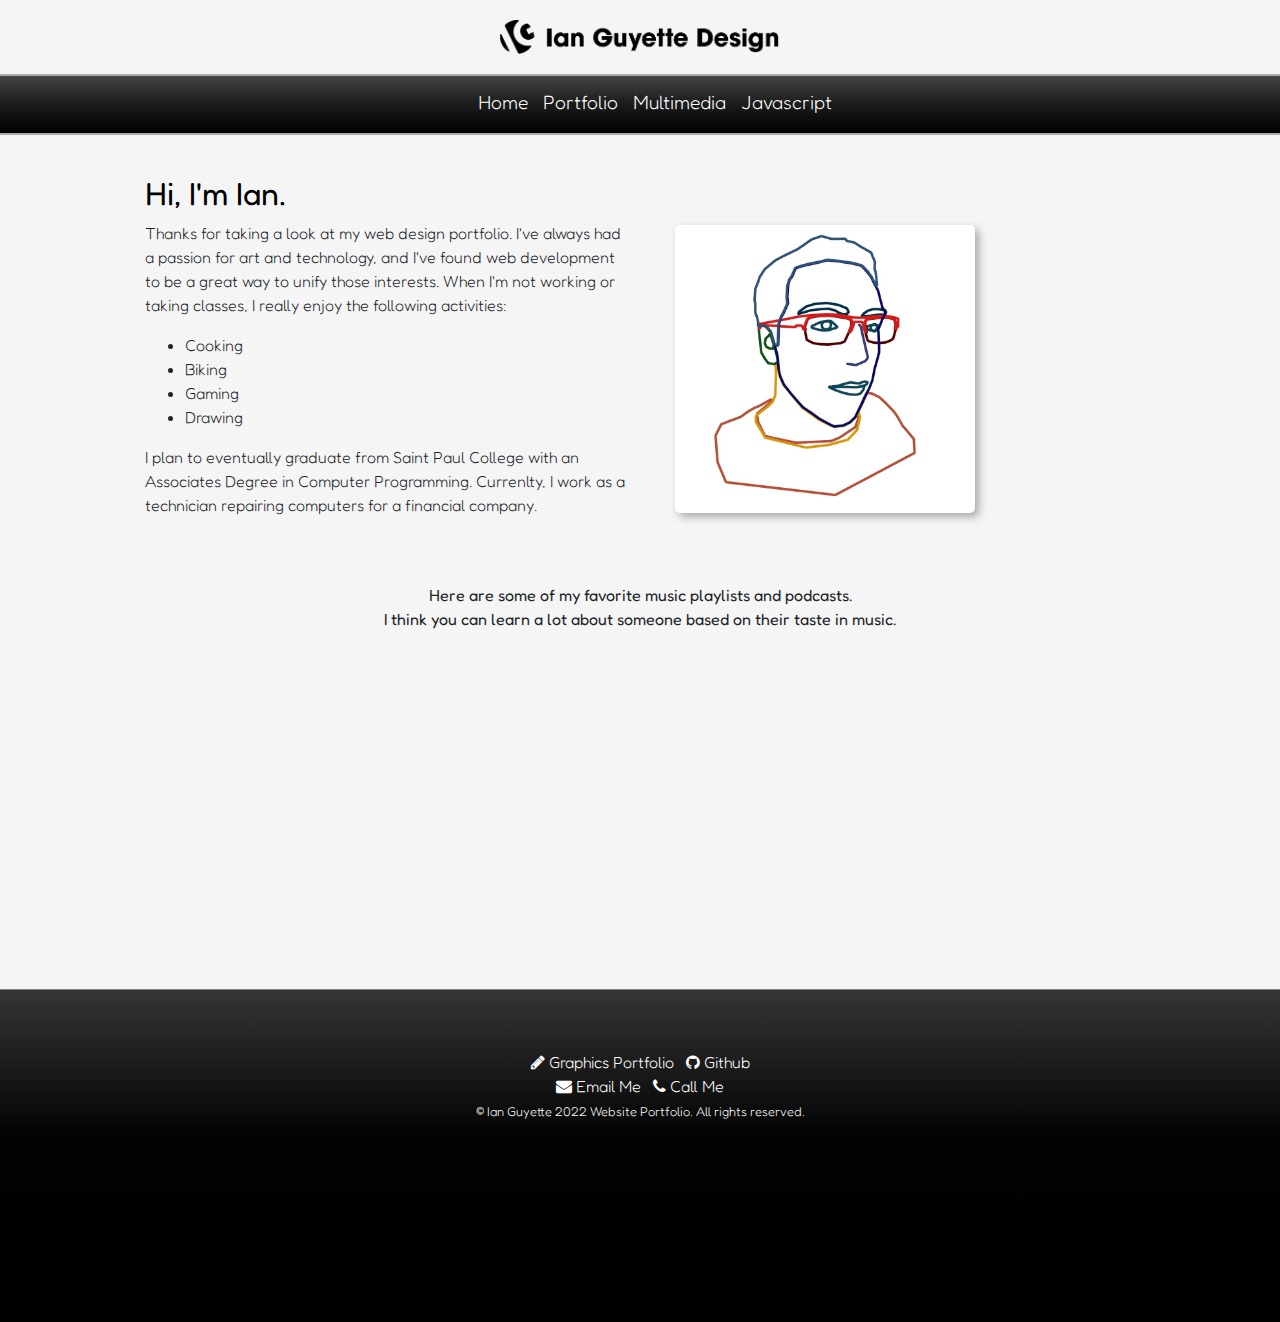
<file: index.html>
<!DOCTYPE html>
<html lang="en">
<head>
	<meta charset="utf-8">
	<title>Home Page</title>
	<meta name="description" content="Ian Guyette is a designer and computer enthusiast who loves creating digital content of all kinds.">
	<meta name="viewport" content="width=device-width, initial-scale=1">
	<link rel="stylesheet" href="https://cdnjs.cloudflare.com/ajax/libs/font-awesome/4.7.0/css/font-awesome.min.css">
	<link rel="stylesheet" href="https://cdn.jsdelivr.net/npm/bootstrap@4.6.1/dist/css/bootstrap.min.css">
	<link rel="stylesheet" href="style.css">
</head>
<body>
	<header>
		<a href="index.html"><img src="images/logo-header.png" alt="website title" width="280px" height="34px"></a>
	</header>
	<nav>
		<ul>
			<li><a href="index.html">Home</a></li>
			<li><a href="portfolio.html">Portfolio</a></li>
			<li><a href="multimedia.html">Multimedia</a></li>
			<li><a href="javascript.html">Javascript</a></li>
		</ul>
	</nav>
	<main>
		<div class="container-fluid">
        	<div class="row">
            	<div class="col-sm-6">
            		<h2>Hi, I'm Ian.</h2>
					<p>Thanks for taking a look at my web design portfolio. I've always had a passion for art and technology, and I've found web development to be a great way to unify those interests. When I'm not working or taking classes, I really enjoy the following activities:
					</p>
					<ul>
						<li>Cooking</li>
						<li>Biking</li>
						<li>Gaming</li>
						<li>Drawing</li>
					</ul>
					<p>
						I plan to eventually graduate from Saint Paul College with an Associates Degree in Computer Programming. Currenlty, I work as a technician repairing computers for a financial company.
					</p>
            	</div>
            	<div class="col-sm-6">
                	<img class="img-fluid" id="portrait" src="images/portrait2-01.jpeg" alt="portraint" width="300px" height="300px"/>
            	</div>
            </div>
            <div class="row">
            	<div class="col-sm-12">
            		<blockquote>Here are some of my favorite music playlists and podcasts. <br>I think you can learn a lot about someone based on their taste in music.</blockquote>
            	</div>
            </div>
            <div class="row">
            	<div class="col-sm-4">
            		<iframe src="https://open.spotify.com/embed/playlist/37i9dQZEVXcQjW3yWld8yl?utm_source=generator&theme=0" width="100%" height="232" frameBorder="0" allowfullscreen="" allow="autoplay; clipboard-write; encrypted-media; fullscreen; picture-in-picture"></iframe>
            	</div>
            	<div class="col-sm-4">
            		<iframe src="https://open.spotify.com/embed/playlist/1JCA2B4OJ2cDZDLcFrDt83?utm_source=generator" width="100%" height="232" frameBorder="0" allowfullscreen="" allow="autoplay; clipboard-write; encrypted-media; fullscreen; picture-in-picture"></iframe>
            	</div>
            	<div class="col-sm-4">
            		<iframe src="https://open.spotify.com/embed/show/54RpOtEt0xBo6K1FO0Vo7X?utm_source=generator" width="100%" height="232" frameBorder="0" allowfullscreen="" allow="autoplay; clipboard-write; encrypted-media; fullscreen; picture-in-picture"></iframe>
            	</div>
            </div>
            
        </div>
	</main>
	<footer>
		<i class="fa fa-pencil" aria-hidden="true"></i>
		<a href="https://ianguyette.com" target="_blank">Graphics Portfolio</a>&nbsp;&nbsp;
		<i class="fa fa-github" aria-hidden="true"></i>
		<a href="https://github.com/pearlConstruct?tab=repositories" target="_blank">Github</a><br>
		<i class="fa fa-envelope" aria-hidden="true"></i>
		<a href="mailto:ianguyette@gmail.com">Email Me</a>&nbsp;&nbsp;
		<i class="fa fa-phone" aria-hidden="true"></i>
		<a href="tel:9202426684">Call Me</a> <br>
		<small>&copy; Ian Guyette 2022 Website Portfolio. All rights reserved.</small>
	</footer>
	<script src="https://cdn.jsdelivr.net/npm/jquery@3.6.0/dist/jquery.slim.min.js"></script>
	<script src="https://cdn.jsdelivr.net/npm/popper.js@1.16.1/dist/umd/popper.min.js"></script>
	<script src="https://cdn.jsdelivr.net/npm/bootstrap@4.6.1/dist/js/bootstrap.bundle.min.js"></script>
</body>
</html>
</file>
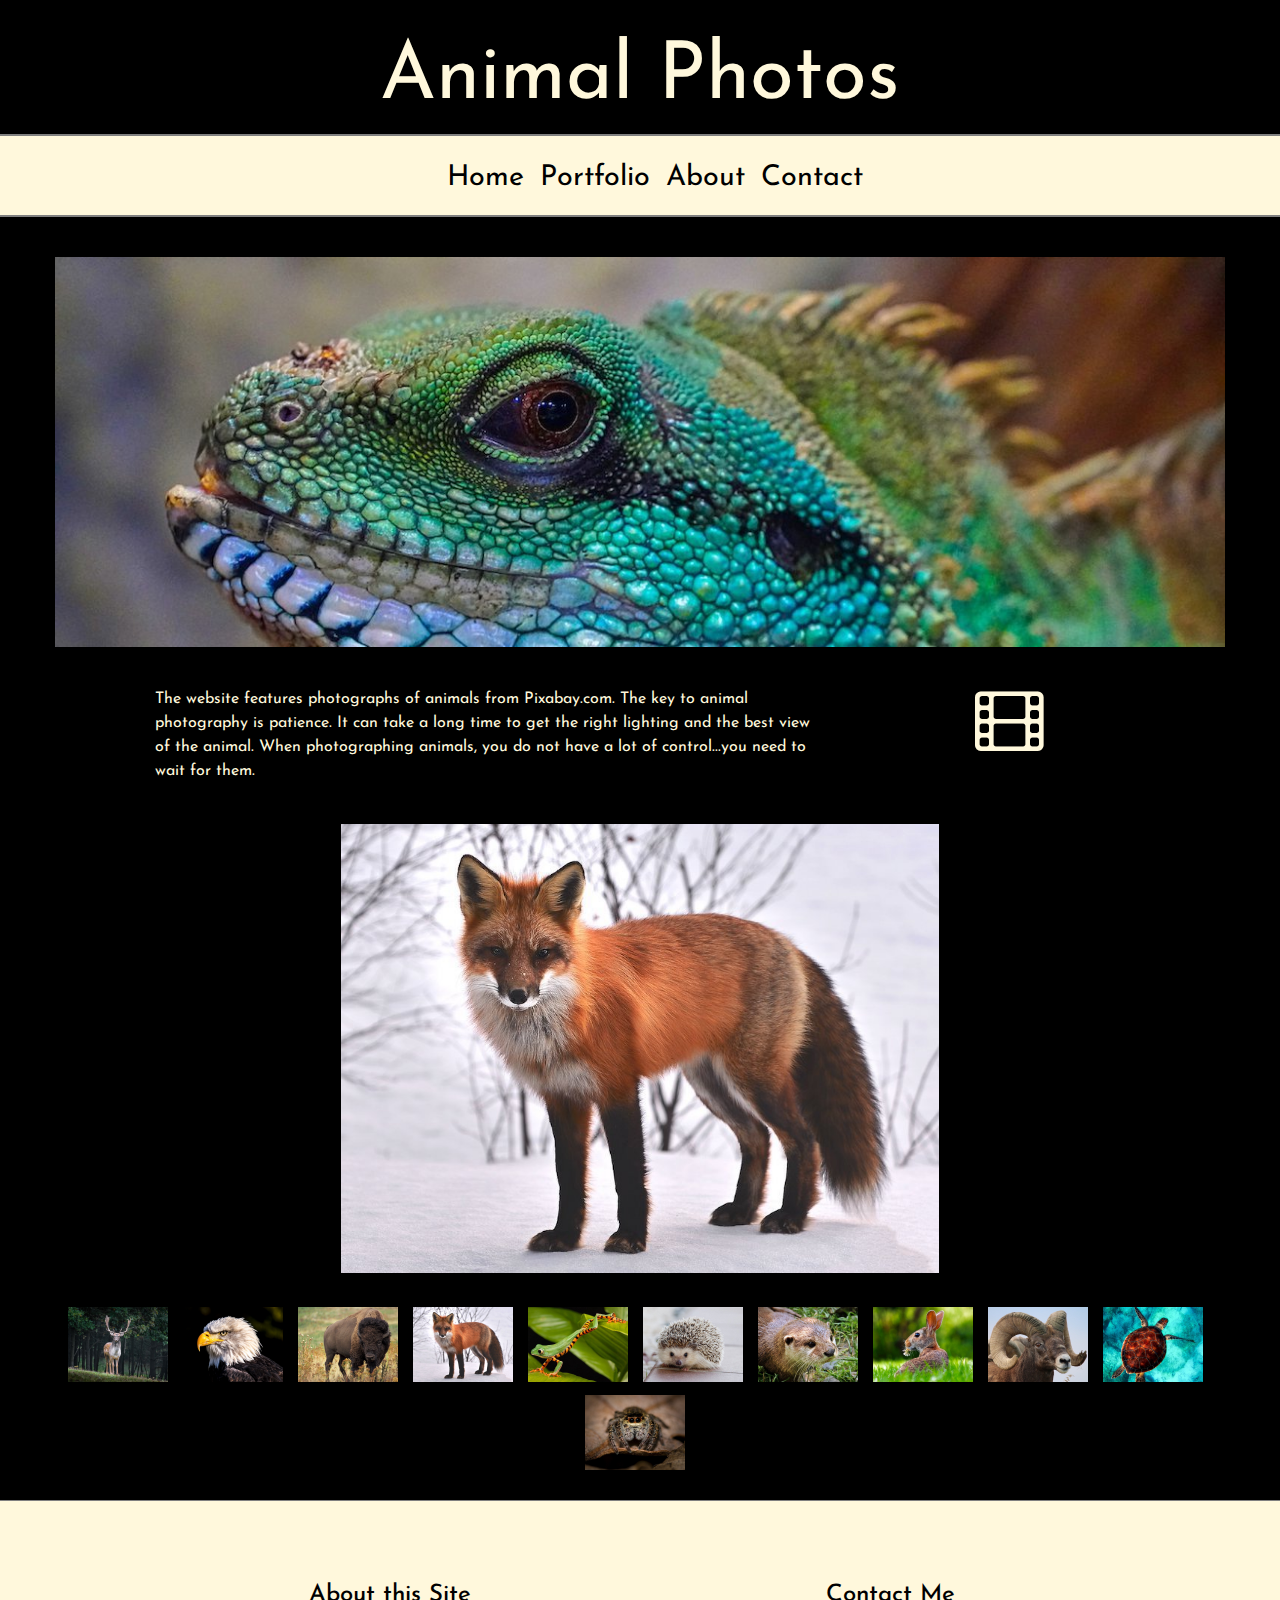
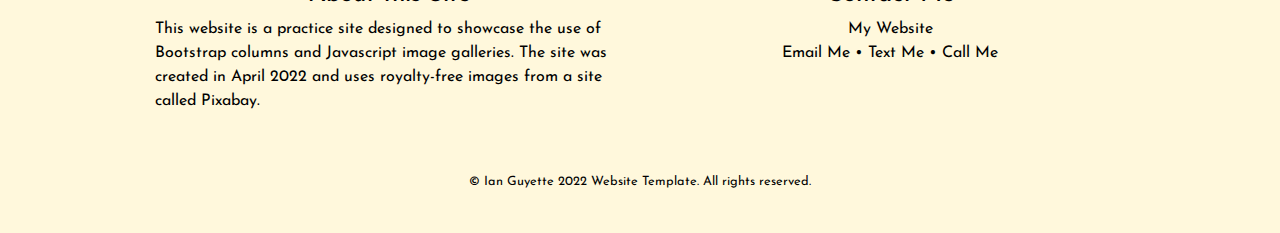
<file: animals/index.html>
<!DOCTYPE html>
<html lang="en">
<head>
	<meta charset="utf-8">
	<meta name="Animal Photos" content="This page shows a variety of photographs of animals from around the world.">
	<meta name="viewport" content="width=device-width, initial-scale=1">
	<title>Animal Photo Gallery</title>
	<link rel="stylesheet" href="https://cdnjs.cloudflare.com/ajax/libs/font-awesome/4.7.0/css/font-awesome.min.css">
	<link rel="stylesheet" href="https://cdn.jsdelivr.net/npm/bootstrap@4.6.1/dist/css/bootstrap.min.css">
	<link rel="stylesheet" href="style.css">
</head>
<body>
	<header>
		<h1>Animal Photos</h1>
	</header>
	<nav>
		<ul>
			<li><a href="index.html">Home</a></li>
			<li><a href="#">Portfolio</a></li>
			<li><a href="#">About</a></li>
			<li><a href="#">Contact</a></li>
		</ul>
	</nav>
	<main>
		<div class="container-fluid">
        	<div class="row">
            	<div class="col-sm-12">
               	 	<img src="images/lizard-hero.jpg" height="400" width="1200" class="img-fluid" alt="lizard head">
            	</div>
            	<div class="col-sm-8">
                	<blockquote>
                		<p>
                		The website features photographs of animals from Pixabay.com. The key to animal photography is patience. It can take a long time to get the right lighting and the best view of the animal. When photographing animals, you do not have a lot of control...you need to wait for them.
                		</p>
                	</blockquote>
            	</div>
            	<div class="col-sm-4">
                		<p>
                		<i class="fa fa-film" aria-hidden="true"></i>
                		</p>
            	</div>
        	</div>
        	<div class="row">
            	<div class="col-sm-12">
                	<div class="gallery">
                    	<div class="preview">
                        	<img id="preview" src="images/fox.jpg" style="display:block;margin:0 auto;" alt="" width="600" height="800"/>
                    	</div>
                    	<div class="gallery-thumbnails" style="margin:0 auto;text-align:center">
                        	<img onclick="document.getElementById('preview').src=document.getElementById('img1').src" id="img1" src="images/fallow-deer.jpg" alt="deer on hill" />
                        	<img onclick="document.getElementById('preview').src= document.getElementById('img2').src;" id="img2" src="images/adler.jpg" alt="eagle portrait"  />
                       		<img onclick="document.getElementById('preview').src = document.getElementById('img4').src;" id="img4" src="images/bison.jpg" alt="bison in snow" />
                        	<img onclick="document.getElementById('preview').src = document.getElementById('img5').src;" id="img5" src="images/fox.jpg" alt="fox in snow"  />
                        	<img onclick="document.getElementById('preview').src = document.getElementById('img6').src;" id="img6" src="images/frog.jpg" alt="frog leaping" />
                        	<img onclick="document.getElementById('preview').src = document.getElementById('img7').src;" id="img7" src="images/hedgehog.jpg" alt="hedgehog in snow" />
                        	<img onclick="document.getElementById('preview').src = document.getElementById('img8').src;" id="img8" src="images/otter.jpg" alt="otter in water" />
                        	<img onclick="document.getElementById('preview').src = document.getElementById('img9').src;" id="img9" src="images/rabbit.jpg" alt="rabbit in grass" />
                        	<img onclick="document.getElementById('preview').src = document.getElementById('img10').src;" id="img10" src="images/ram.jpg" alt="ram looking at camera" />
                        	<img onclick="document.getElementById('preview').src = document.getElementById('img11').src;" id="img11" src="images/sea-turtle.jpg" alt="sea turtle swimming" />
                        	<img onclick="document.getElementById('preview').src = document.getElementById('img12').src;" id="img12" src="images/spider.jpg" alt="spider looking at camera" />
                   		</div>
                	</div>
            	</div>
        	</div>
    	</div>
	</main>
	<footer>
		<div class="row footer-width">
        	<div class="col-sm-6 text-set" >
            	<h4>About this Site</h4>
            	<p>This website is a practice site designed to showcase the use of Bootstrap columns and Javascript image galleries. The site was created in April 2022 and uses royalty-free images from a site called Pixabay.
            	</p>
        	</div>
        	<div class="col-sm-6" >
        		<h4>Contact Me</h4>
            	<a href="https://ianguyette.com" target="_blank">My Website</a><br>
				<a href="mailto:ianguyette@gmail.com">Email Me</a> &bull;
				<a href="sms:9202426684" target="_blank">Text Me</a> &bull;
				<a href="tel:9202426684">Call Me</a> <br>
       		</div>
    	</div>
		<small>&copy; Ian Guyette 2022 Website Template. All rights reserved.</small>
	</footer>
	<script src="https://cdn.jsdelivr.net/npm/jquery@3.6.0/dist/jquery.slim.min.js"></script>
	<script src="https://cdn.jsdelivr.net/npm/popper.js@1.16.1/dist/umd/popper.min.js"></script>
	<script src="https://cdn.jsdelivr.net/npm/bootstrap@4.6.1/dist/js/bootstrap.bundle.min.js"></script>
</body>
</html>
</file>
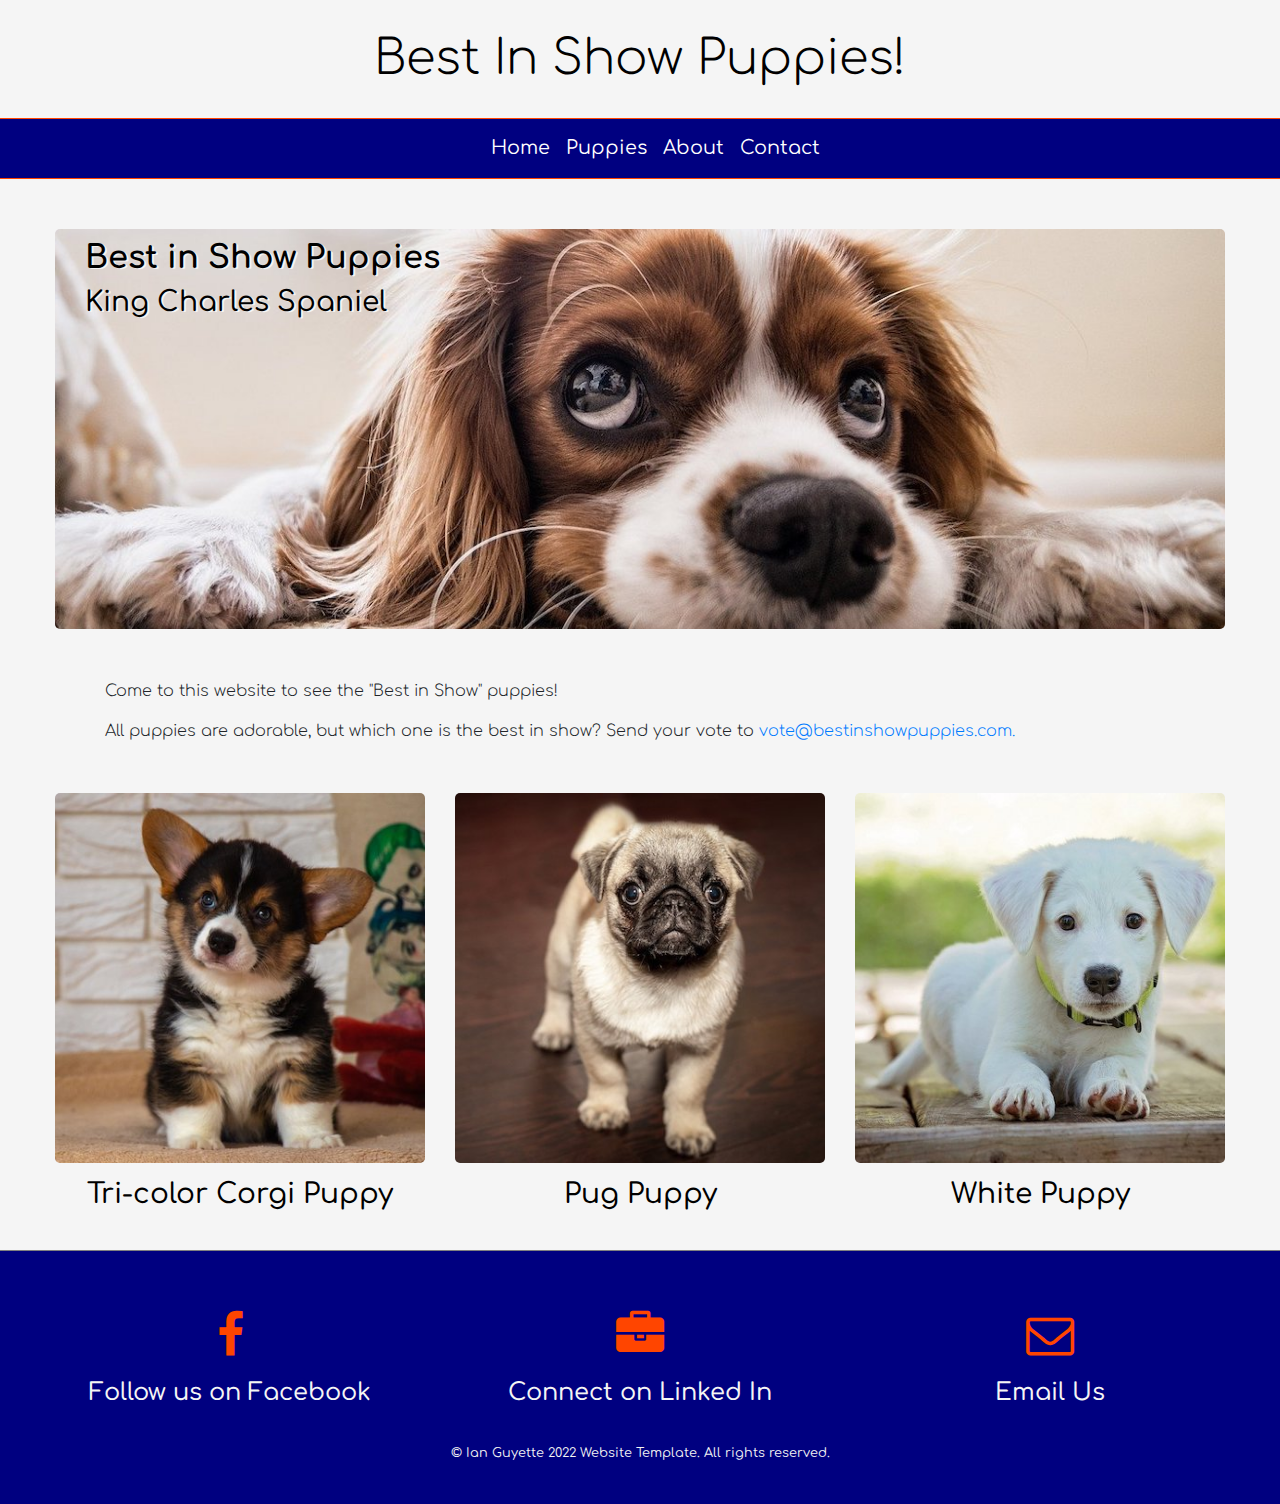
<file: puppies/index.html>
<!DOCTYPE html>
<html lang="en">
<head>
	<meta charset="utf-8">
	<meta name="description" content="This page will show you all of the puppies in the running for Puppy of the Year!">
	<meta name="viewport" content="width=device-width, initial-scale=1">
	<title>Best in Show Puppies!</title>
	<link rel="stylesheet" href="https://cdnjs.cloudflare.com/ajax/libs/font-awesome/4.7.0/css/font-awesome.min.css">
	<link rel="stylesheet" href="https://cdn.jsdelivr.net/npm/bootstrap@4.6.1/dist/css/bootstrap.min.css">
	<link rel="stylesheet" href="style.css">
</head>
<body>
	<header>
		<h1>Best In Show Puppies!</h1>
	</header>
	<nav>
		<ul>
			<li><a href="index.html">Home</a></li>
			<li><a href="index.html">Puppies</a></li>
			<li><a href="index.html">About</a></li>
			<li><a href="index.html">Contact</a></li>
		</ul>
	</nav>
	
	<main>
		<div class="container-fluid">
			<div class="row">
				<div class="col-sm-12">
					<div class="home-hero">
						<h2>Best in Show Puppies</h2>
						<h3>King Charles Spaniel</h3>
					</div>

					<blockquote>
					<p>Come to this website to see the "Best in Show" puppies!<p>

					<p>All puppies are adorable, but which one is the best in show? Send your vote to <a href="mailto:vote@bestinshowpuppies.com">vote@bestinshowpuppies.com.</a><p>
					</blockquote>

				</div>
			</div>
			<div class="row">
				<div class="col-sm-4">

					<img class="img-fluid" src="images/corgi.jpg" alt="Corgi Puppy" height="400" width="400">
					<h3>Tri-color Corgi Puppy</h3>

				</div>
				<div class="col-sm-4">

					<img class="img-fluid" src="images/pug.jpg" alt="Pug Puppy" height="400" width="400">
					<h3>Pug Puppy</h3>

				</div>
				<div class="col-sm-4">

					<img class="img-fluid" src="images/white-puppy.jpg" alt="White Puppy" height="400" width="400">
					<h3>White Puppy</h3>
				</div>
			</div>
		</div>
	</main>
	<footer>
		<div class="row icons">
           	<div class="col-sm-4" >
                <a href="https:/facebook.com">
                	<i class="fa fa-facebook" aria-hidden="true"></i>
                	<h4>Follow us on Facebook</h4>
                </a>
           	</div>
            <div class="col-sm-4" >
            	<a href="https://linkedin.com">
            		<i class="fa fa-briefcase" aria-hidden="true"></i>
            		<h4>Connect on Linked In</h4>
                </a>
            </div>
            <div class="col-sm-4" >
            	<a href="mailto:ianguyette@gmail.com">
            		<i class="fa fa-envelope-o" aria-hidden="true"></i>
            		<h4>Email Us</h4>
                </a>
            </div>
        </div>
        <br>
		<small>&copy; Ian Guyette 2022 Website Template. All rights reserved.</small>
	</footer>

	<script src="https://cdn.jsdelivr.net/npm/jquery@3.6.0/dist/jquery.slim.min.js"></script>
	<script src="https://cdn.jsdelivr.net/npm/popper.js@1.16.1/dist/umd/popper.min.js"></script>
	<script src="https://cdn.jsdelivr.net/npm/bootstrap@4.6.1/dist/js/bootstrap.bundle.min.js"></script>

</body>
</html>
</file>
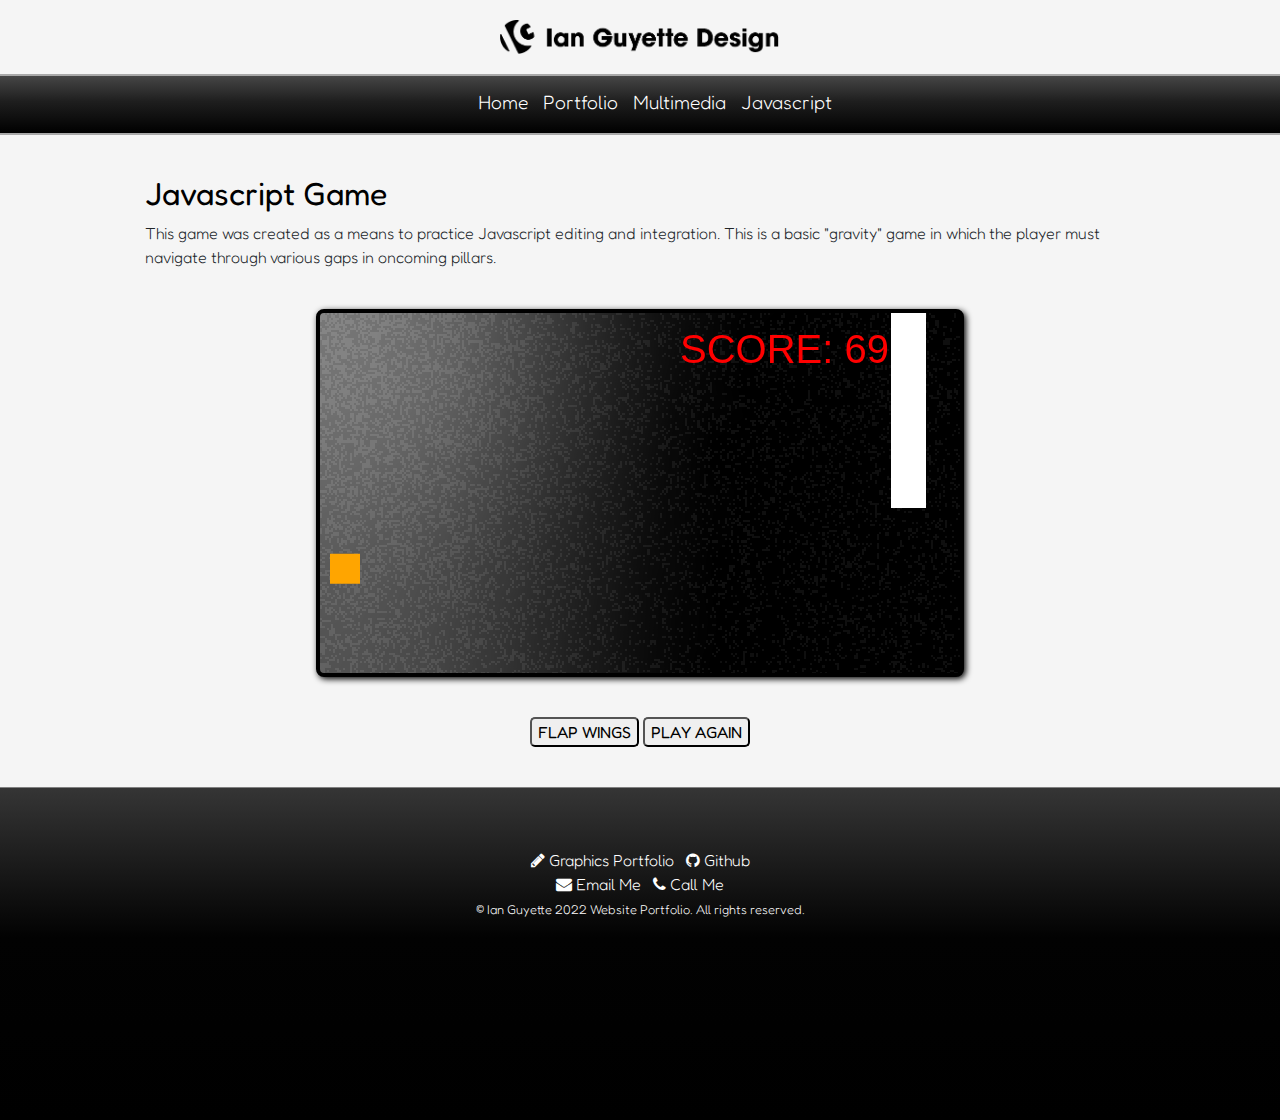
<file: javascript.html>
<!DOCTYPE html>
<html lang="en">
<head>
	<meta charset="utf-8">
	<title>Javascript Game</title>
	<meta name="description" content="This is a page the demonstrates my abilities in creating Javascript content. In this case, I've created a basic game.">
	<meta name="viewport" content="width=device-width, initial-scale=1">
  <link rel="stylesheet" href="https://cdnjs.cloudflare.com/ajax/libs/font-awesome/4.7.0/css/font-awesome.min.css">
  <link rel="stylesheet" href="https://cdn.jsdelivr.net/npm/bootstrap@4.6.1/dist/css/bootstrap.min.css">
	<link rel="stylesheet" href="style.css">
	<style>
      canvas {
      border:4px solid black;
      background-color: black;
      border-radius: 8px;
      }
   </style>
</head>
<body onload="startGame()">
	<header>
		<a href="index.html"><img src="images/logo-header.png" alt="website title" width="280px" height="34px"></a>
	</header>
	<nav>
		<ul>
			<li><a href="index.html">Home</a></li>
            <li><a href="portfolio.html">Portfolio</a></li>
            <li><a href="multimedia.html">Multimedia</a></li>
            <li><a href="javascript.html">Javascript</a></li>
		</ul>
	</nav>
	<main>
        <div class="container-fluid">
            <div class="row">
                <div class="col-sm-12">
		            <h2>Javascript Game</h2>
		            <p>This game was created as a means to practice Javascript editing and integration. This is a basic "gravity" game in which the player must navigate through various gaps in oncoming pillars.</p>
		            <br>
		            <div id="game" >
                    </div>
                    <!--There are two versions of controls...one for desktop that uses a mouse and one for mobile devices The desktop has the desktop class and the mobile has the mobile class-->
                    <div class="game-controls desktop">
                    <button class="myButton" onmousedown="accelerate(-0.18)" onmouseup="accelerate(0.10)">FLAP WINGS</button>
                    <a href="" ><button class="myButton">PLAY AGAIN</button></a>
                    </div>                 
                    <div class="game-controls mobile">
                    <button class="myButton" ontouchstart="accelerate(-0.1)" ontouchend="accelerate(0.07)">FLAP WINGS</button>
                    <a href="" ><button class="myButton">PLAY AGAIN</button></a>
                    </div>
                </div>
            </div>
        </div>
	<script>
      /* Add variables for the height and width */
      var canvasWidth = 640;
      var canvasHeight = 360;
      /*Test to see if I have a screen less than 768 pixels and if so, change the canvas size */
      if (window.innerWidth < 768){
        canvasWidth = 300;
        canvasHeight= 300;
      }
      var myGamePiece;
      var myObstacles = [];
      var myScore;
      
      function startGame() {
          myGamePiece = new component(30, 30, "orange", 10, 120);
          myGamePiece.gravity = 0.05;
          myScore = new component("40px", "Arial", "red", 360, 50, "text");
          myGameArea.start();
      }
      
      var myGameArea = {
          canvas : document.createElement("canvas"),
          start : function() {
              this.canvas.width = canvasWidth;
              this.canvas.height = canvasHeight;
              this.context = this.canvas.getContext("2d");
              var myGame = document.getElementById("game");
              myGame.insertBefore(this.canvas, myGame.childNodes[0]);        
              this.frameNo = 0;
              this.interval = setInterval(updateGameArea, 10);
           },
          clear : function() {
              this.context.clearRect(0, 0, this.canvas.width, this.canvas.height);
          }
      }
      
      function component(width, height, color, x, y, type) {
          this.type = type;
          this.score = 0;
          this.width = width;
          this.height = height;
          this.speedX = 0;
          this.speedY = 0;    
          this.x = x;
          this.y = y;
          this.gravity = 0;
          this.gravitySpeed = 0;
          this.update = function() {
              ctx = myGameArea.context;
              if (this.type == "text") {
                  ctx.font = this.width + " " + this.height;
                  ctx.fillStyle = color;
                  ctx.fillText(this.text, this.x, this.y);
              } else {
                  ctx.fillStyle = color;
                  ctx.fillRect(this.x, this.y, this.width, this.height);
              }
          }
          this.newPos = function() {
              this.gravitySpeed += this.gravity;
              this.x += this.speedX;
              this.y += this.speedY + this.gravitySpeed;
              this.hitBottom();
          }
          this.hitBottom = function() {
              var rockbottom = myGameArea.canvas.height - this.height;
              if (this.y > rockbottom) {
                  this.y = rockbottom;
                  this.gravitySpeed = 0;
              }
           }
          this.crashWith = function(otherobj) {
              var myleft = this.x;
              var myright = this.x + (this.width);
              var mytop = this.y;
              var mybottom = this.y + (this.height);
              var otherleft = otherobj.x;
              var otherright = otherobj.x + (otherobj.width);
              var othertop = otherobj.y;
              var otherbottom = otherobj.y + (otherobj.height);
              var crash = true;
              if ((mybottom < othertop) || (mytop > otherbottom) || (myright < otherleft) || (myleft > otherright)) {
                  crash = false;
              }
              return crash;
          }
      }
      
      function updateGameArea() {
          var x, height, gap, minHeight, maxHeight, minGap, maxGap;
          for (i = 0; i < myObstacles.length; i += 1) {
              if (myGamePiece.crashWith(myObstacles[i])) {
                  return;
              } 
          }
          myGameArea.clear();
          myGameArea.frameNo += 1;
          if (myGameArea.frameNo == 1 || everyinterval(180)) {
              x = myGameArea.canvas.width;
              minHeight = 20;
              maxHeight = 200;
              height = Math.floor(Math.random()*(maxHeight-minHeight+1)+minHeight);
              minGap = 70;
              maxGap = 200;
              gap = Math.floor(Math.random()*(maxGap-minGap+1)+minGap);
              myObstacles.push(new component(35, height, "white", x, 0));
              myObstacles.push(new component(35, x - height - gap, "white", x, height + gap));
          }
          for (i = 0; i < myObstacles.length; i += 1) {
              myObstacles[i].x += -1;
              myObstacles[i].update();
          }
          myScore.text="SCORE: " + myGameArea.frameNo;
          myScore.update();
          myGamePiece.newPos();
          myGamePiece.update();
      }
      
      function everyinterval(n) {
          if ((myGameArea.frameNo / n) % 1 == 0) {return true;}
          return false;
      }
      
      function accelerate(n) {
          myGamePiece.gravity = n;
      }
  	</script>
     
	</main>
	<footer>
		<i class="fa fa-pencil" aria-hidden="true"></i>
        <a href="https://ianguyette.com" target="_blank">Graphics Portfolio</a>&nbsp;&nbsp;
        <i class="fa fa-github" aria-hidden="true"></i>
        <a href="https://github.com/pearlConstruct?tab=repositories" target="_blank">Github</a><br>
        <i class="fa fa-envelope" aria-hidden="true"></i>
        <a href="mailto:ianguyette@gmail.com">Email Me</a>&nbsp;&nbsp;
        <i class="fa fa-phone" aria-hidden="true"></i>
        <a href="tel:9202426684">Call Me</a> <br>
        <small>&copy; Ian Guyette 2022 Website Portfolio. All rights reserved.</small>
	</footer>
  <script src="https://cdn.jsdelivr.net/npm/jquery@3.6.0/dist/jquery.slim.min.js"></script>
  <script src="https://cdn.jsdelivr.net/npm/popper.js@1.16.1/dist/umd/popper.min.js"></script>
  <script src="https://cdn.jsdelivr.net/npm/bootstrap@4.6.1/dist/js/bootstrap.bundle.min.js"></script>
</body>
</html>
</file>
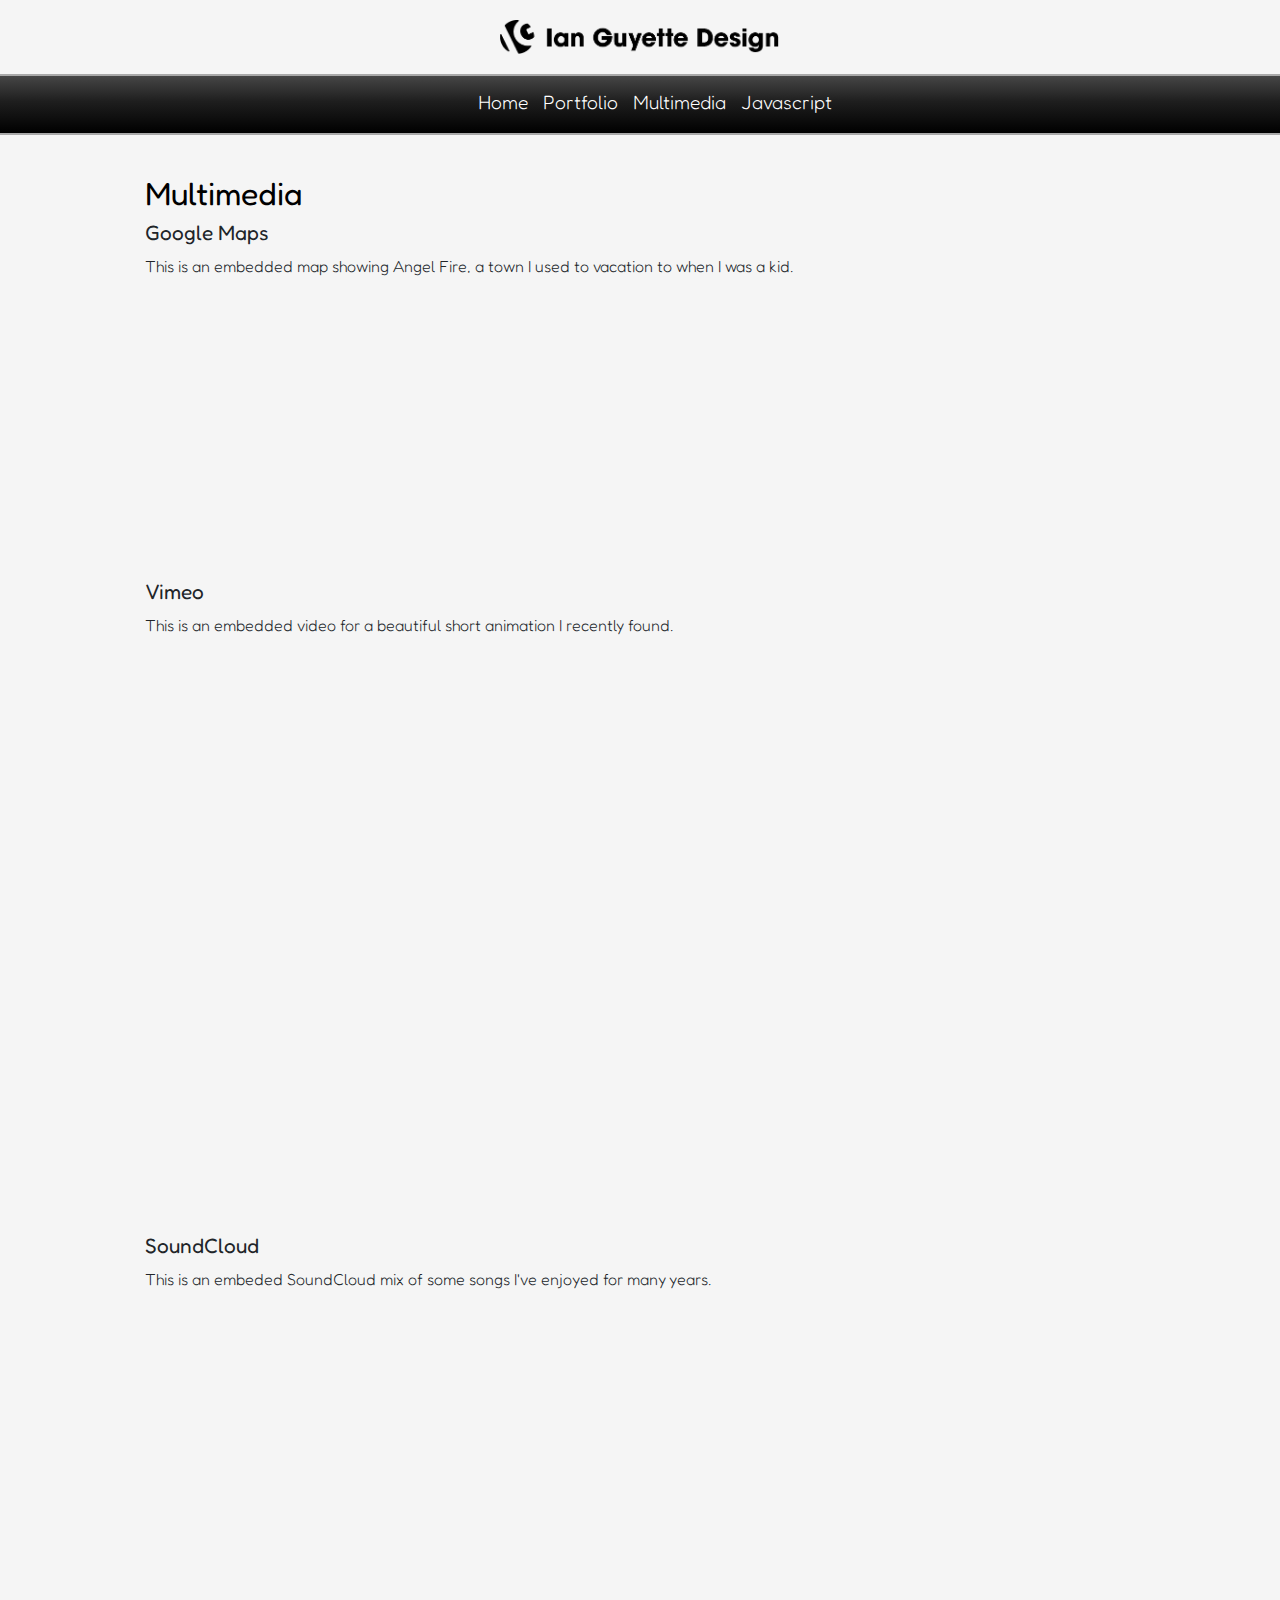
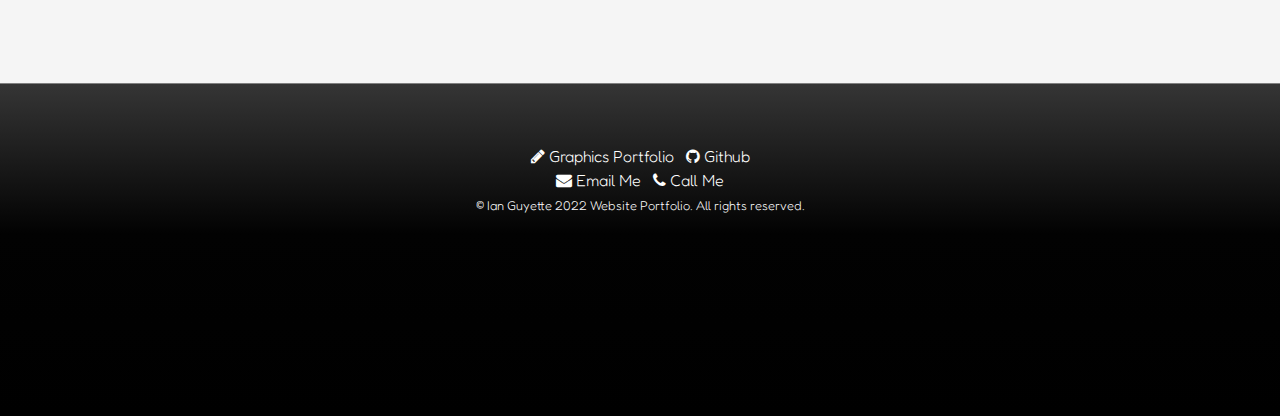
<file: multimedia.html>
<!DOCTYPE html>
<html lang="en">
<head>
	<meta charset="utf-8">
	<title>Multimedia Demonstration</title>
	<meta name="description" content="A collection of multimedia demonstrations, including audio, video, and maps nested media.">
	<meta name="viewport" content="width=device-width, initial-scale=1">
	<link rel="stylesheet" href="https://cdnjs.cloudflare.com/ajax/libs/font-awesome/4.7.0/css/font-awesome.min.css">
	<link rel="stylesheet" href="https://cdn.jsdelivr.net/npm/bootstrap@4.6.1/dist/css/bootstrap.min.css">
	<link rel="stylesheet" href="style.css">
</head>
<body>
	<header>
		<a href="index.html"><img src="images/logo-header.png" alt="website title" width="280px" height="34px"></a>
	</header>
	<nav>
		<ul>
			<li><a href="index.html">Home</a></li>
			<li><a href="portfolio.html">Portfolio</a></li>
			<li><a href="multimedia.html">Multimedia</a></li>
			<li><a href="javascript.html">Javascript</a></li>
		</ul>
	</nav>
	<main>
		<div class="container-fluid">
        	<div class="row">
            	<div class="col-sm-12">
					<h2>Multimedia</h2>

					<h3>Google Maps</h3>
					<p>This is an embedded map showing Angel Fire, a town I used to vacation to when I was a kid.</p>
					<iframe src="https://www.google.com/maps/embed?pb=!1m18!1m12!1m3!1d205544.91762505207!2d-105.40567328654394!3d36.393724111745364!2m3!1f0!2f0!3f0!3m2!1i1024!2i768!4f13.1!3m3!1m2!1s0x87175962d74898e5%3A0x2021bf2c5a3de4f0!2sAngel%20Fire%2C%20NM!5e0!3m2!1sen!2sus!4v1646878128626!5m2!1sen!2sus" width="100%" height="250" style="border:0;" allowfullscreen="" loading="lazy">
					</iframe>

					<h3>Vimeo</h3>
					<p>This is an embedded video for a beautiful short animation I recently found.</p>
					<div class="embed-responsive embed-responsive-16by9">
 					<iframe src="https://player.vimeo.com/video/698459270?h=be1e976259" width="640" height="360" frameborder="0" allow="autoplay; fullscreen; picture-in-picture" allowfullscreen></iframe>
					</div>
					<br>

					<h3>SoundCloud</h3>
					<p>This is an embeded SoundCloud mix of some songs I've enjoyed for many years.</p>	
					<iframe width="100%" height="300" scrolling="no" frameborder="no" allow="autoplay" src="https://w.soundcloud.com/player/?url=https%3A//api.soundcloud.com/tracks/106087906&color=%238664be&auto_play=false&hide_related=false&show_comments=true&show_user=true&show_reposts=false&show_teaser=true&visual=true">
					</iframe>
				</div>
			</div>
		</div>
	</main>
	<footer>
		<i class="fa fa-pencil" aria-hidden="true"></i>
		<a href="https://ianguyette.com" target="_blank">Graphics Portfolio</a>&nbsp;&nbsp;
		<i class="fa fa-github" aria-hidden="true"></i>
		<a href="https://github.com/pearlConstruct?tab=repositories" target="_blank">Github</a><br>
		<i class="fa fa-envelope" aria-hidden="true"></i>
		<a href="mailto:ianguyette@gmail.com">Email Me</a>&nbsp;&nbsp;
		<i class="fa fa-phone" aria-hidden="true"></i>
		<a href="tel:9202426684">Call Me</a> <br>
		<small>&copy; Ian Guyette 2022 Website Portfolio. All rights reserved.</small>
	</footer>
	<script src="https://cdn.jsdelivr.net/npm/jquery@3.6.0/dist/jquery.slim.min.js"></script>
	<script src="https://cdn.jsdelivr.net/npm/popper.js@1.16.1/dist/umd/popper.min.js"></script>
	<script src="https://cdn.jsdelivr.net/npm/bootstrap@4.6.1/dist/js/bootstrap.bundle.min.js"></script>
</body>
</html>
</file>
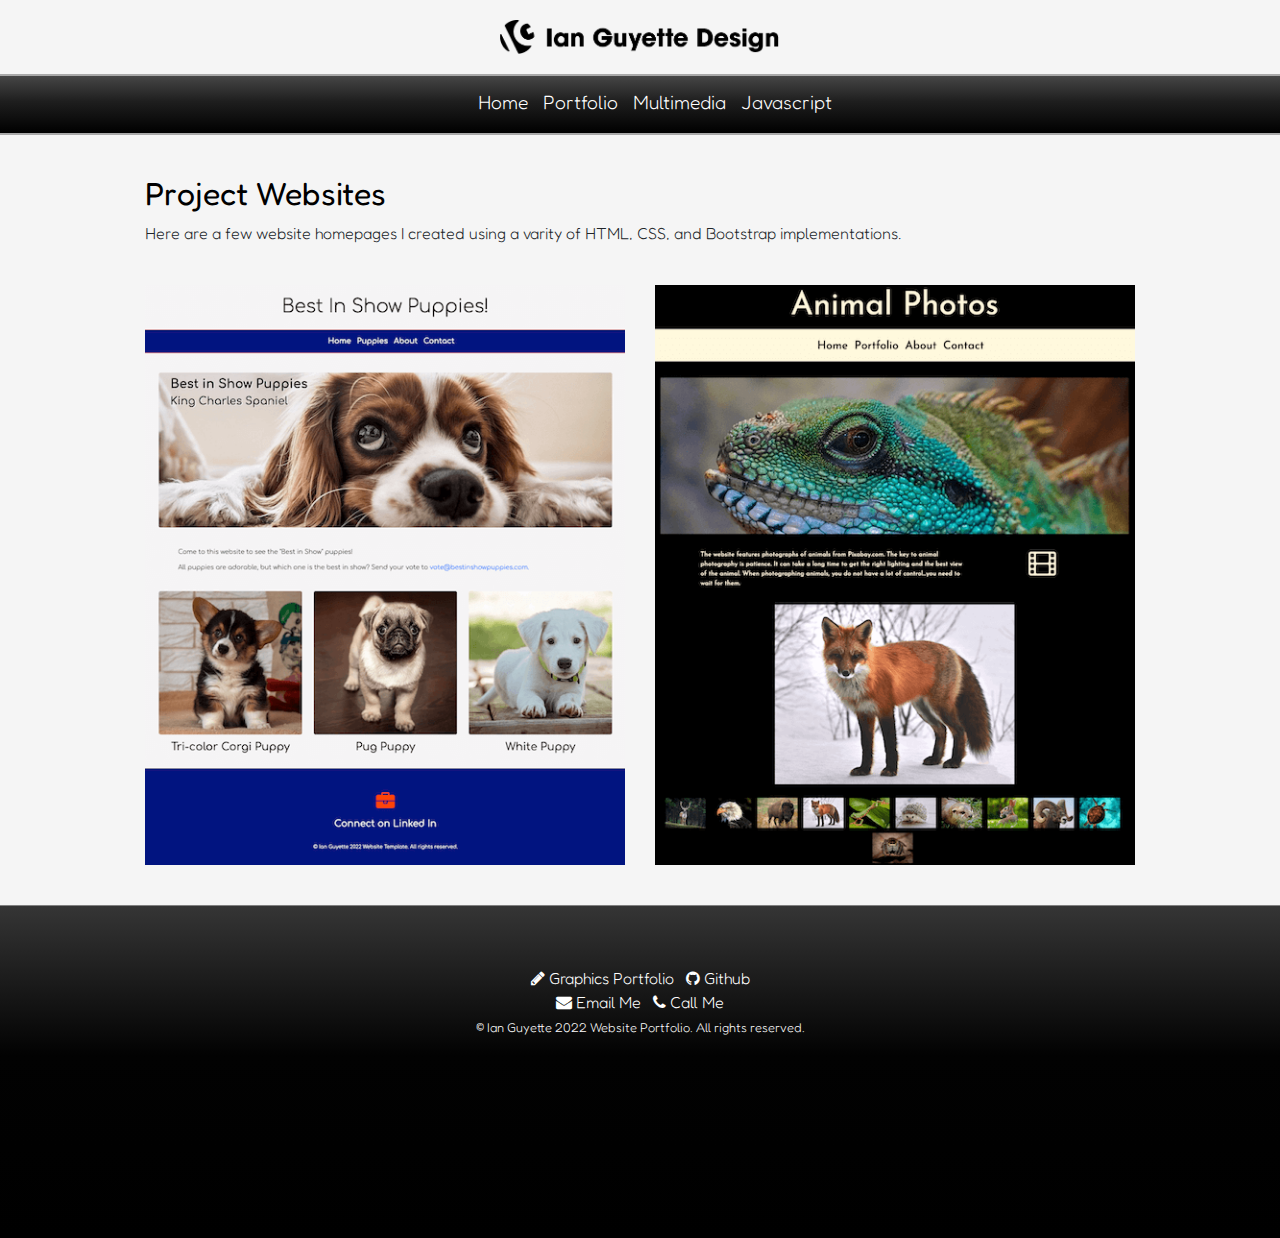
<file: portfolio.html>
<!DOCTYPE html>
<html lang="en">
<head>
	<meta charset="utf-8">
	<title>Portfolio</title>
	<meta name="description" content="This page shows projects I've worked on throughout my time as a web designer.">
	<meta name="viewport" content="width=device-width, initial-scale=1">
	<link rel="stylesheet" href="https://cdnjs.cloudflare.com/ajax/libs/font-awesome/4.7.0/css/font-awesome.min.css">
	<link rel="stylesheet" href="https://cdn.jsdelivr.net/npm/bootstrap@4.6.1/dist/css/bootstrap.min.css">
	<link rel="stylesheet" href="style.css">
</head>
<body>
	<header>
		<a href="index.html"><img src="images/logo-header.png" alt="website title" width="280px" height="34px"></a>
	</header>
	<nav>
		<ul>
			<li><a href="index.html">Home</a></li>
			<li><a href="portfolio.html">Portfolio</a></li>
			<li><a href="multimedia.html">Multimedia</a></li>
			<li><a href="javascript.html">Javascript</a></li>
		</ul>
	</nav>
	<main>
		<div class="container-fluid">
			<div class="row">
				<div class="col-sm-12">
					<h2>Project Websites</h2>
					<p>Here are a few website homepages I created using a varity of HTML, CSS, and Bootstrap implementations.</p>
					<br>
				</div>
			</div>
			<div class="row">
            	<div class="col-sm-6">
            		<a href="puppies/index.html"><img src="images/puppies-project.png" height="500" width="604" alt="Best in Show Website Project Link" class="img-fluid"></a>
				</div>
            	<div class="col-sm-6">
                	<a href="animals/index.html"><img src="images/animals-project.png" height="500" width="604" alt="Animal Gallery Website Project Link" class="img-fluid"></a>
            	</div>
            </div>
        </div>
	</main>
	<footer>
		<i class="fa fa-pencil" aria-hidden="true"></i>
		<a href="https://ianguyette.com" target="_blank">Graphics Portfolio</a>&nbsp;&nbsp;
		<i class="fa fa-github" aria-hidden="true"></i>
		<a href="https://github.com/pearlConstruct?tab=repositories" target="_blank">Github</a><br>
		<i class="fa fa-envelope" aria-hidden="true"></i>
		<a href="mailto:ianguyette@gmail.com">Email Me</a>&nbsp;&nbsp;
		<i class="fa fa-phone" aria-hidden="true"></i>
		<a href="tel:9202426684">Call Me</a> <br>
		<small>&copy; Ian Guyette 2022 Website Portfolio. All rights reserved.</small>
	</footer>
	<script src="https://cdn.jsdelivr.net/npm/jquery@3.6.0/dist/jquery.slim.min.js"></script>
	<script src="https://cdn.jsdelivr.net/npm/popper.js@1.16.1/dist/umd/popper.min.js"></script>
	<script src="https://cdn.jsdelivr.net/npm/bootstrap@4.6.1/dist/js/bootstrap.bundle.min.js"></script>
</body>
</html>
</file>
<file: style.css>
/* Font Styling */
@import url('https://fonts.googleapis.com/css2?family=Fredoka:wght@300;400;500;600;700&display=swap');
/* Body Styling*/
body{
  font-family: 'Fredoka', sans-serif;
  margin: 0;
  background-color: whitesmoke;
}
/* Main */
main{
  max-width: 1100px;
  padding: 40px;
  margin: 0 auto;
}

main p{
  font-weight: 300;
}

main h1{
  font-size: 2.5em;
}

main h3{
  font-size: 1.3em;
  font-weight: 400;
  text-align: left;
  padding-bottom: 0px;
}

blockquote{
  text-align: center;
  font-weight: 400;
  margin-bottom: 50px;
  margin-top: 20px;
}

iframe{
  margin-bottom: 30px;
}

/* Header Styling */
h1{
	color:  black;
  font-size: 3em;
  font-weight: 300;
  text-align: center;
}

h2{
	color:  black;
  font-weight: 400;
}

h3{
  font-weight: 300;
}

header img{
  display: block;
  margin: 0 auto;
  margin-top: 20px;
  margin-bottom: 20px;
}

/* Nav Styling */
nav {
  background-color: black;
  border-top: 2px solid darkgray;
  border-bottom: 2px solid darkgray;
  font-size: 120%;
  background: rgb(70,70,70);
  background: linear-gradient(180deg, rgba(70,70,70,1) 0%, rgba(30,30,30,1) 45%, rgba(0,0,0,1) 100%); 
}

nav ul{
  list-style-type: none;
  text-align: center;
  padding-top: 12px;
}

nav li{
  display: inline;
  font-weight: 300;
}

nav a{
  text-decoration: none;
  padding-right: 10px;
  color: white;
}

nav a:link{
  color: white;
  text-decoration: none;
}

nav a:visited{
  color: white;
  text-decoration: none;
}

nav a:hover{
  color: orangered;
  text-decoration: none;
}

nav a:active{
  color: orangered;
  text-decoration: none;
}

main li{
  font-weight: 300;
}

/* Footer Styling */
footer{
  text-align: center;
  border-top: 1px solid gray;
  padding-top: 60px;
  padding-bottom: 200px;
  background: rgb(53,53,53);
  background: linear-gradient(180deg, rgba(53,53,53,1) 0%, rgba(2,2,2,1) 45%, rgba(0,0,0,1) 100%);  
  font-weight: 300;
}

footer a:hover{
  color: orangered;
  text-decoration: none;
}

footer a:active{
  color:  orangered;
  text-decoration: none;
}

footer a{
  color: white;
  text-decoration: none;
}

footer small{
  color: white;
  font-weight: 300;
}

i.fa{
  color: white;
}

/* Game Styling */

canvas {
  background-color: black;
  margin:0 auto;
  display:block;
  background-image:url(images/sky.png);
  border: 4px solid black;
  box-shadow: 2px 2px 6px black;
}

/*Classes and ids*/

.center{
  text-align: center;
}

#portrait{
  filter: drop-shadow(4px 4px 4px darkgray);
  margin-top: 50px;
  margin-left: 20px;
  margin-bottom: 50px;
  border-radius: 5px;
}

#about-me{
  max-width: 900px;
}

#about-me ul{
  overflow: hidden;
}

.game-controls{
  margin-top: 20px;
  text-align:center;
}

.mobile{
    display:none;
}

.myButton {
  border-radius: 5px;
  display: inline-block;
  cursor:pointer;
  color:#black;
  text-decoration:none;
  margin-top: 20px;
}

.myButton:active {
  position:relative;
  top:1px;
}

/* JavaScript Game changes for mobile */

.mobile{
  display:none;
}

@media only screen and (max-width: 768px){
  .desktop{
    display:none;
  }
  .mobile{
    display: block;
    touch-action: manipulation;
  }
  .col-sm-6{
    margin-bottom: 30px;
  }
}
</file>
<file: animals/style.css>
/* Font Styling */
@import url('https://fonts.googleapis.com/css2?family=Josefin+Sans:wght@100;200;300;400;700&display=swap');

/* Body Styling*/
body{
  font-family: 'Josefin Sans', sans-serif;
  color: cornsilk;
  margin: 0;
  background-color: black;
}

/* Main */
main{
  max-width: 1200px;
  margin: 20px auto;
}

blockquote{
  margin: 40px auto;
  max-width: 1200px; 
  margin-left: 100px;
}

col-sm-6{
  text-align: left;
}

/* Header Styling */
h1{
	color:  cornsilk;
  font-size: 5em;
  text-align: center;
  margin-top: 30px;
  font-weight: 400;
}

h2{
	color:  whitesmoke;
}

/* Nav Styling */
nav {
  background-color: cornsilk;
  border-top: 2px solid gray;
  border-bottom: 2px solid gray;
  font-size: 120%;
  font-weight: bold;
  margin-bottom: 40px;
}

nav ul{
  list-style-type: none;
  text-align: center;
  margin-top: 20px;
}

nav li{
  display: inline;
  font-size: 1.5em;
  font-weight: 400;
}

nav a{
  padding-right: 10px;
  color: black;
}

nav a:link{
  color: black;
}

nav a:visited{
  color: black;
}

nav a:hover{
  color: #000033;
}

nav a:active{
  color: black;
}

/* Footer */
footer{
  text-align: center;
  border-top: 1px solid gray;
  padding:  40px;
  color: black;
  background-color: cornsilk;
}

footer a:link{
  color: black;
}

footer a:visited{
  color: black;
}

.footer-width{
  padding: 40px 0 ;
  color: black;
  max-width:1000px;
  margin:0 auto;
}

footer p{
  text-align: left;
}

i.fa{
  color: cornsilk;
  font-size: 4em;
  margin-top: 40px;
  margin-left: 120px;
}

small{
  margin-top: 100px;
}

/* Gallery Styles */
.gallery .preview{
    width:100%
    height:auto;
    margin-bottom: 30px;
}

.gallery .gallery-thumbnails img {
    width:100px;
    height:75px;
    margin: 3px 10px 10px 0;
}

.gallery .gallery-thumbnails img:hover {
    opacity: .8;
    cursor: pointer;
}

.gallery .preview img#preview {
    padding: 1px;
    max-width: 100%;
    height: auto;
    margin: 0 auto !important;
    display: block !important;
}

/* CSS for Tablets */
@media only screen and (max-width:  1024px){
    h1{
      color:  whitesmoke;
      font-size: 2em;
  }

}

/* CSS for Smartphones */
@media only screen and (max-width:  768px){
    h1{
      color:  whitesmoke;
      font-size: 1em;
  }

    

}
</file>
<file: puppies/style.css>
/* Font Styling */
@import url('https://fonts.googleapis.com/css2?family=Comfortaa:wght@300;400;500;600;700&display=swap');

/* Body Stling*/
body{
  font-family: 'Comfortaa', sans-serif;
  margin: 0;
  margin-top: 10px;
  background-color: whitesmoke;
}

/* Main */
main{
  max-width: 1200px;
  margin: 10px auto;
}

blockquote{
  margin: 50px;
  font-weight: 300;
}

/* Header Styling */
h1{
	color:  black;
  font-size: 3em;
  font-weight: 300;
  text-align: center;
  margin: 30px;
}

h2{
	color:  black;
  font-weight: 700;
}

h3{
  color:  black;
  font-weight: 500;
}

/* Nav Styling */
nav {
  background-color: navy;
  border-top: 1px solid orangered;
  border-bottom: 1px solid orangered;
  font-size: 120%;
  font-weight: 400;
}

nav ul{
  list-style-type: none;
  text-align: center;
  padding-top: 15px;
}

nav li{
  display: inline;
}

nav a{
  text-decoration: none;
  padding-right: 10px;
  color: white;
}

nav a:link{
  color: white;
}

nav a:visited{
  color: white;
}

nav a:hover{
  color: orangered;
  text-decoration: none;
}

nav a:active{
  color: black;
}

/* Footer Styling */

footer{
  text-align: center;
  color: whitesmoke;
  background-color: navy;
  border-top: 1px solid gray;
  margin-top: 30px;
  padding:  40px;
}

footer a:link{
  color: whitesmoke;
}

/* Icon Styling */

i.fa{
  color: orangered;
  font-size: 3em;
  margin-top: 20px;
  margin-bottom: 20px;
}

/* Image Styling */

img{
  display:block;
  margin:0 auto;
}

.col-sm-4 h3{
    text-align:center;
}

.col-sm-4 img{
    margin-bottom: 15px;
    border-radius: 5px;
}

.home-hero{
  background-image: url(images/header.jpg);
  height: 400px;
  background-size: cover;
  background-position: center;
  color: white;
  padding: 10px 10px 10px 30px;
  text-shadow: 2px 1px 0 whitesmoke;
  margin-top: 40px;
  border-radius: 5px;
}

/* CSS for Tablets */
@media only screen and (max-width:  1024px){
    h1{
      color:  black;
      font-size: 2em;
  }

}

/* CSS for Smartphones */
@media only screen and (max-width:  768px){
    h1{
      color:  black;
      font-size: 1em;
  }

}
</file>
